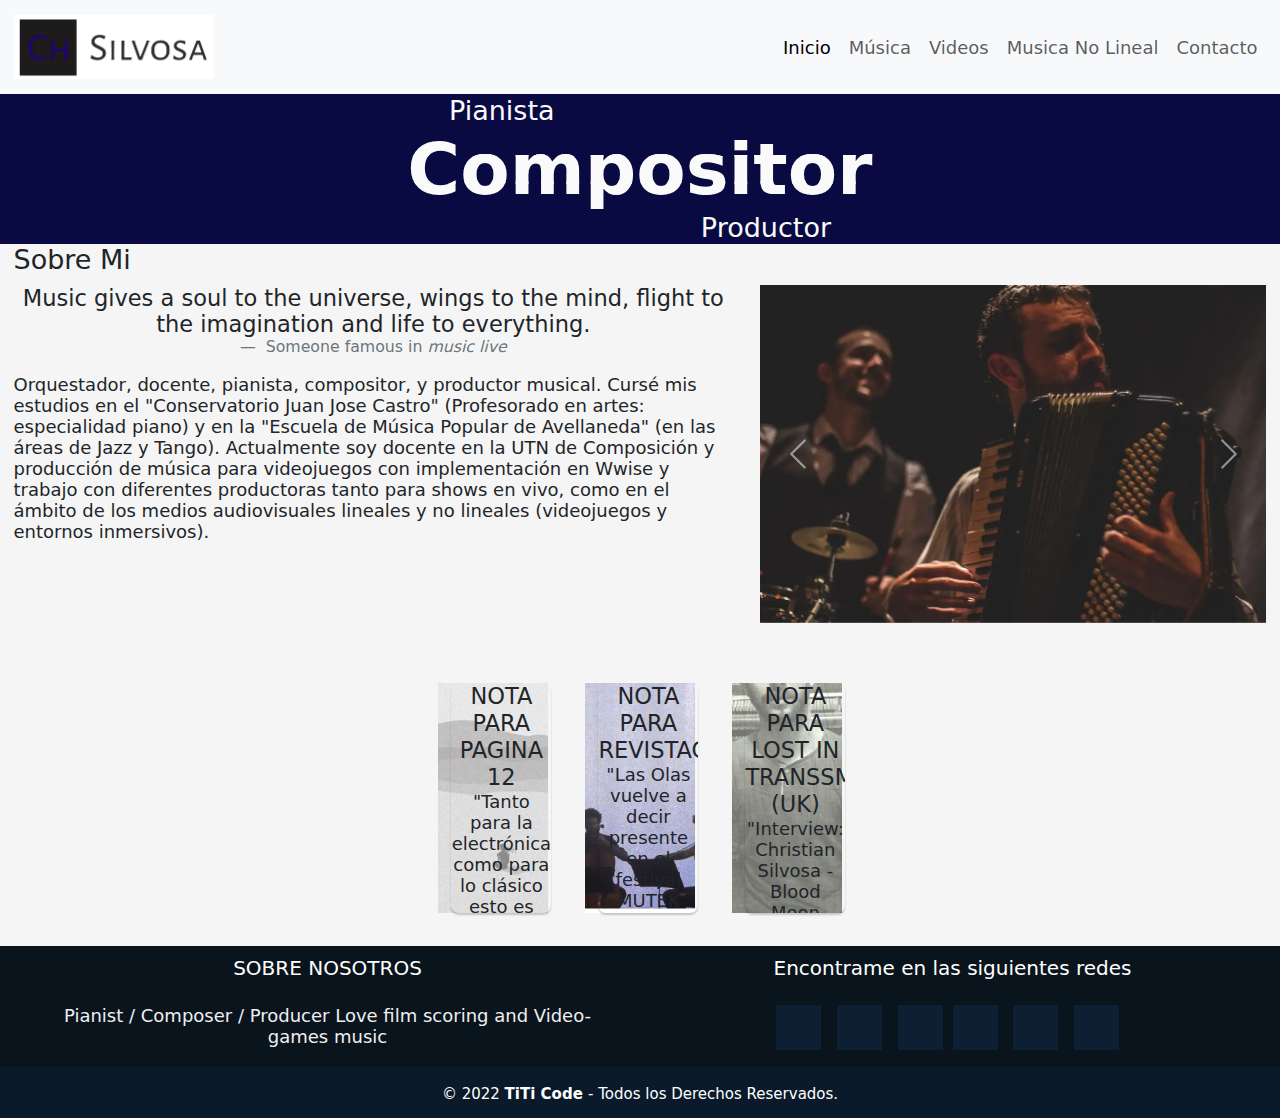
<file: index.html>
<!DOCTYPE html>
<html lang="en">

<head>
    <meta charset="UTF-8" />
    <meta http-equiv="X-UA-Compatible" content="IE=edge" />
    <meta name="viewport" content="width=device-width, initial-scale=1.0" />
    <link rel="shortcut icon" href="imagen/taomi.ico" type="image/x-icon">
    <link rel="stylesheet" href="https://site-assets.fontawesome.com/releases/v6.1.1/css/all.css">
    <script src="https://site-assets.fontawesome.com/releases/v6.1.1/js/all.js" data-auto-add-css="false"
        data-auto-replace-svg="false"></script>
    <link rel="stylesheet" href="https://cdn.jsdelivr.net/npm/bootstrap@5.2.0-beta1/dist/css/bootstrap.min.css">
    <link rel="stylesheet" href="css/style.css">
    <!--Meta  Autor-->
    <meta name="author" content="Tatiana Pisani">
    <!-- Meta descripcion-->
    <meta name="description"
        content="Productor Musical, Compositor & Profesor de piano. Composición para Videojuegos y Audiovisuales">
    <!--Meta keywords-->
    <meta name="keywords"
        content=" Clases de Piano, Composicion para videojuegos, Clases de Audio, Crear Musica para videojugos, Clases de musica en capital, Componer Canciones, Clases Online">
    <!--Meta Op-->
    <meta property="og:title" content="Christian Silvosa Musico y Productor">
    <meta property="og:url" content="https://www.chsilvosa.com">
    <!-- Meta title-->
    <title>Christian Silvosa Musico y Productor </title>
</head>

<body>
    <header>
        <!--Menu hamburguesa Navegable-->
        <nav class="navbar navbar-expand-lg bg-light">
            <div class="container-fluid">
                <button class="navbar-toggler" type="button" data-bs-toggle="collapse"
                    data-bs-target="#navbarTogglerDemo01" aria-controls="navbarTogglerDemo01" aria-expanded="false"
                    aria-label="Toggle navigation">
                    <span class="navbar-toggler-icon"></span>
                </button>
                <div class="collapse navbar-collapse" id="navbarTogglerDemo01">
                    <a class="navbar-brand">
                        <img src="./imagen/logo.png" alt="logo" width="200">
                    </a>
                    <ul class="navbar-nav  ms-auto mb-2 mb-lg-0 ">
                        <li class="nav-item">
                            <a class="nav-link active" aria-current="page" href="index.html">Inicio</a>
                        </li>
                        <li class="nav-item">
                            <a class="nav-link" href="musica.html">Música</a>
                        </li>
                        <li class="nav-item">
                            <a class="nav-link" href="videos.html">Videos</a>
                        </li>
                        <li class="nav-item">
                            <a class="nav-link" href="musica-no-lineal.html">Musica No Lineal</a>
                        </li>
                        <li class="nav-item">
                            <a class="nav-link" href="contacto.html">Contacto</a>
                        </li>
                </div>
            </div>
        </nav>
    </header>
    <!-- inicia titulo con efecto  -->
    <div class="containertext1">
        <span class="leftt"> Pianista </span>
        <div class="stack" style="--stacks: 3;">
            <span style="--index: 0;">Compositor </span>
            <span style="--index: 1;">Compositor </span>
            <span style="--index: 2;">Compositor </span>
        </div>
        <span class="rightt">Productor</span>
    </div>
    <!--  termina titulo con efecto  -->
    <main class="containerFlex container-fluid">
        <div class="row">
            <h2 class="col-12">Sobre Mi </h2>
            <section class="col-12 col-md-7">
                <!-- SECTION DE TEXTO-->
                <figure class="text-center">
                    <blockquote class="blockquote">
                        <p>Music gives a soul to the universe, wings to the mind, flight to the imagination and life to
                            everything.
                        </p>
                    </blockquote>
                    <figcaption class="blockquote-footer">
                        Someone famous in <cite title="Source Title"> music live</cite>
                    </figcaption>
                </figure>
                <p>
                    Orquestador, docente, pianista, compositor, y productor musical. Cursé mis estudios en el
                    "Conservatorio Juan Jose Castro" (Profesorado en artes: especialidad piano) y en la "Escuela de
                    Música Popular de Avellaneda" (en las áreas de Jazz y Tango). Actualmente soy docente en la UTN de
                    Composición y producción de música para videojuegos con implementación en Wwise y trabajo con
                    diferentes productoras tanto para shows en vivo, como en el ámbito de los medios audiovisuales
                    lineales y no lineales (videojuegos y entornos inmersivos).
                </p>
            </section>
            <!-- fin SECTION DE TEXTO-->
            <div class="d-none d-md-block col-md-5">
                <div id="carouselExampleFade" class="carousel slide carousel-fade" data-bs-ride="carousel">
                    <div class="carousel-inner imgCarousel">
                        <div class="carousel-item active" data-bs-interval="2000">
                            <img src="./imagen/bandoneon.webp" class="d-block w-100" alt="bandoneon">
                        </div>
                        <div class="carousel-item" data-bs-interval="2000">
                            <img src="./imagen/teclado.webp" class="d-block w-100" alt="show">
                        </div>
                        <div class="carousel-item" data-bs-interval="2000">
                            <img src="./imagen/artista.webp" class="d-block w-100" alt="orquesta">
                        </div>
                        <div class="carousel-item" data-bs-interval="2000">
                            <img src="./imagen/sesion.webp" class="d-block w-100" alt="piano">
                        </div>
                    </div>
                    <button class="carousel-control-prev" type="button" data-bs-target="#carouselExampleFade"
                        data-bs-slide="prev">
                        <span class="carousel-control-prev-icon" aria-hidden="true"></span>
                        <span class="visually-hidden">Previous</span>
                    </button>
                    <button class="carousel-control-next" type="button" data-bs-target="#carouselExampleFade"
                        data-bs-slide="next">
                        <span class="carousel-control-next-icon" aria-hidden="true"></span>
                        <span class="visually-hidden">Next</span>
                    </button>
                </div>
            </div>
        </div>
    </main>
    <!-- NOTAS   -->
    <section class="cardSection container-fluid">
        <div class="row justify-content-around">
            <div class="card-item col-12 col-sm-8 col-md-3 mb-3" id="id-one">
                <div class="card-body">
                    <h5 class="card-title">NOTA PARA PAGINA 12</h5>
                    <p class="card-text">"Tanto para la electrónica como para lo clásico esto es disruptivo"</p>
                    <a href="https://www.pagina12.com.ar/339710-tanto-para-la-electronica-como-para-lo-clasico-esto-es-disru"
                        target="_blank" class="btn btn-primary">Seguir leyendo</a>
                </div>
            </div>
            <div class="card-item col-12 col-sm-8 col-md-3 mb-3" id="id-two">
                <div class="card-body">
                    <h5 class="card-title">NOTA PARA REVISTAG7</h5>
                    <p class="card-text">"Las Olas vuelve a decir presente en el festival MUTEK Montreal"</p>
                    <a href="https://revistag7.com/las-olas-vuelve-a-decir-presente-en-el-festival-mutek-montreal/"
                        target="_blank" class="btn btn-primary">Seguir leyendo</a>
                </div>
            </div>
            <div class="card-item col-12 col-sm-8 col-md-3 mb-3" id="id-t">
                <div class="card-body">
                    <h5 class="card-title">NOTA PARA LOST IN TRANSSMISION (UK)</h5>
                    <p class="card-text">"Interview: Christian Silvosa - Blood Moon Eclipse EP"</p>
                    <a href="https://www.lostinthemanor.co.uk/blog/2019/11/4/interview-christian-silvosa-blood-moon-eclipse/musosoup?fbclid=IwAR1u8a9yrmKaHnr8PbGo3hYEqZUentJjZASlB8ZO2Oco9cC7xoXCgDiIrlY"
                        target="_blank" class="btn btn-primary">Seguir leyendo</a>
                </div>
            </div>
        </div>
    </section>
    <!-- FIN agregado para notas -->
    <footer class="pie-pagina">
        <div class="grupo-1">
            <div class="box">
                <h2>SOBRE NOSOTROS</h2>
                <p>Pianist / Composer / Producer
                    Love film scoring and Video-games music</p>
            </div>
            <div class="box">
                <h2>Encontrame en las siguientes redes</h2>
                <div class="red-social">
                    <a href="https://open.spotify.com/artist/6AdvNzqud06qGUmaH0Nqzq?si=j8q-fSW8Ry2nDTo0gDhchg"
                        class="spoti" target="_blank"><i class="fa-brands fa-spotify"></i></a>
                    <a href="https://soundcloud.com/silvosa-taomi/tracks" class="sound" target="_blank"><i
                            class="fa-brands fa-soundcloud"></i></a>
                    <a href="https://www.linkedin.com/in/christian-silvosa-82b8811b0/" class="linke" target="_blank"><i
                            class="fa-brands fa-linkedin"></i>
                        <a href="https://www.youtube.com/channel/UClUO_R4nzjdSfMq7pHcQ6kw" class="yout"
                            target="_blank"><i class="fa-brands fa-youtube"></i></a>
                        <a href="https://www.facebook.com/christian.silvosa/" class="face" target="_blank"><i
                                class="fa-brands fa-facebook"></i></a>
                        <a href="https://www.instagram.com/ta.o.mi/" class="inst" target="_blank"><i
                                class="fa-brands fa-instagram"></i></a>
                </div>
            </div>
        </div>
        <div class="grupo-2">
            <small>&copy; 2022 <b>TiTi Code </b> - Todos los Derechos Reservados.</small>
        </div>
    </footer>
    <!-- link bootstrap -->
    <script src="https://cdn.jsdelivr.net/npm/bootstrap@5.2.0-beta1/dist/js/bootstrap.bundle.min.js"
        integrity="sha384-pprn3073KE6tl6bjs2QrFaJGz5/SUsLqktiwsUTF55Jfv3qYSDhgCecCxMW52nD2"
        crossorigin="anonymous"></script>
</body>

</html>
</file>
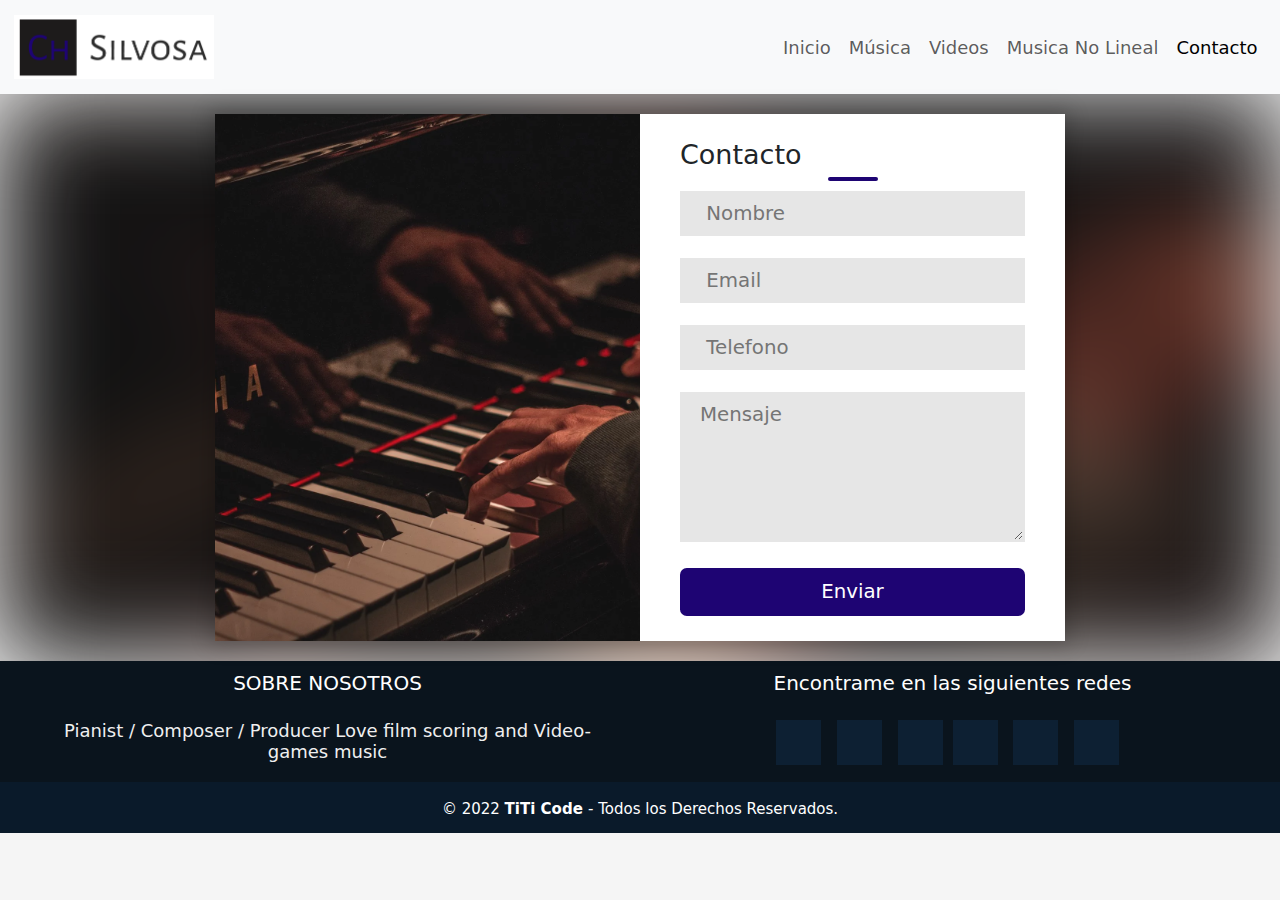
<file: contacto.html>
<!DOCTYPE html>
<html lang="en">
<head>
  <meta charset="UTF-8" />
  <meta http-equiv="X-UA-Compatible" content="IE=edge" />
  <meta name="viewport" content="width=device-width, initial-scale=1.0" />
  <link rel="shortcut icon" href="imagen/taomi.ico" type="image/x-icon">
  <link rel="stylesheet" href="https://site-assets.fontawesome.com/releases/v6.1.1/css/all.css">
  <script src="https://site-assets.fontawesome.com/releases/v6.1.1/js/all.js" data-auto-add-css="false"
    data-auto-replace-svg="false"></script>
  <link rel="stylesheet" href="https://cdn.jsdelivr.net/npm/bootstrap@5.2.0-beta1/dist/css/bootstrap.min.css">
  <link rel="stylesheet" href="css/style.css">
   <!--Meta  Autor-->
   <meta name="author" content="Tatiana Pisani">
   <!-- Meta descripcion-->
   <meta name="description"
       content="Productor Musical, Compositor & Profesor de piano. Composición para Videojuegos y Audiovisuales">
   <!--Meta keywords-->
   <meta name="keywords"
       content=" profesor de piano en nuñez, clases de musica online, composicion musical por zoom, clases particulares, produccion digital, Clases de Piano, Composicion para videojuegos, Clases de Audio, Crear Musica para videojugos, Clases de musica en capital, Componer Canciones, Clases Online">
   <!-- Meta title-->
   <title> Formulario de contacto  </title>
  <title>Ch Silvosa</title>
</head>

<body>
  <header>
    <!--Menu hamburguesa Navegable-->
    <nav class="navbar navbar-expand-lg bg-light">
      <div class="container-fluid">
        <button class="navbar-toggler" type="button" data-bs-toggle="collapse" data-bs-target="#navbarTogglerDemo01"
          aria-controls="navbarTogglerDemo01" aria-expanded="false" aria-label="Toggle navigation">
          <span class="navbar-toggler-icon"></span>
        </button>
        <div class="collapse navbar-collapse" id="navbarTogglerDemo01">
          <a class="navbar-brand">
            <img src="./imagen/logo.png" alt="logo" width="200">
          </a>
          <ul class="navbar-nav  ms-auto mb-2 mb-lg-0 ">
            <li class="nav-item">
              <a class="nav-link" aria-current="page" href="index.html">Inicio</a>
            </li>
            <li class="nav-item">
              <a class="nav-link" href="musica.html">Música</a>
            </li>
            <li class="nav-item">
              <a class="nav-link" href="videos.html">Videos</a>
            </li>
            <li class="nav-item">
              <a class="nav-link" href="musica-no-lineal.html">Musica No Lineal</a>
            </li>
            <li class="nav-item">
              <a class="nav-link active" href="contacto.html">Contacto</a>
            </li>
        </div>
      </div>
    </nav>
  </header>
  <!-- formulario -->
  <div class="form">
    <div class="contact-box">
      <div class="left"></div>
      <div class="right">
        <h2> Contacto</h2>
        <input type="text" class="field" placeholder=" Nombre ">
        <input type="text" class="field" placeholder=" Email ">
        <input type="text" class="field" placeholder=" Telefono">
        <textarea placeholder="Mensaje" class="field"></textarea>
        <button class="btn">Enviar</button>
      </div>
    </div>
  </div>
  <footer class="pie-pagina">
    <div class="grupo-1">
      <div class="box">
        <h2>SOBRE NOSOTROS</h2>
        <p>Pianist / Composer / Producer
          Love film scoring and Video-games music</p>
      </div>
      <div class="box">
        <h2>Encontrame en las siguientes redes</h2>
        <div class="red-social">
          <a href="https://open.spotify.com/artist/6AdvNzqud06qGUmaH0Nqzq?si=j8q-fSW8Ry2nDTo0gDhchg" class="spoti"
            target="_blank"><i class="fa-brands fa-spotify"></i></a>
          <a href="https://soundcloud.com/silvosa-taomi/tracks" class="sound" target="_blank"><i
              class="fa-brands fa-soundcloud"></i></a>
          <a href="https://www.linkedin.com/in/christian-silvosa-82b8811b0/" class="linke" target="_blank"><i
              class="fa-brands fa-linkedin"></i>
            <a href="https://www.youtube.com/channel/UClUO_R4nzjdSfMq7pHcQ6kw" class="yout" target="_blank"><i
                class="fa-brands fa-youtube"></i></a>
            <a href="https://www.facebook.com/christian.silvosa/" class="face" target="_blank"><i
                class="fa-brands fa-facebook"></i></a>
            <a href="https://www.instagram.com/ta.o.mi/" class="inst" target="_blank"><i
                class="fa-brands fa-instagram"></i></a>
        </div>
      </div>
    </div>
    <div class="grupo-2">
      <small>&copy; 2022 <b>TiTi Code </b> - Todos los Derechos Reservados.</small>
    </div>
  </footer>
  <script src="https://cdn.jsdelivr.net/npm/bootstrap@5.2.0-beta1/dist/js/bootstrap.bundle.min.js"></script>
</body>
</html>
</file>
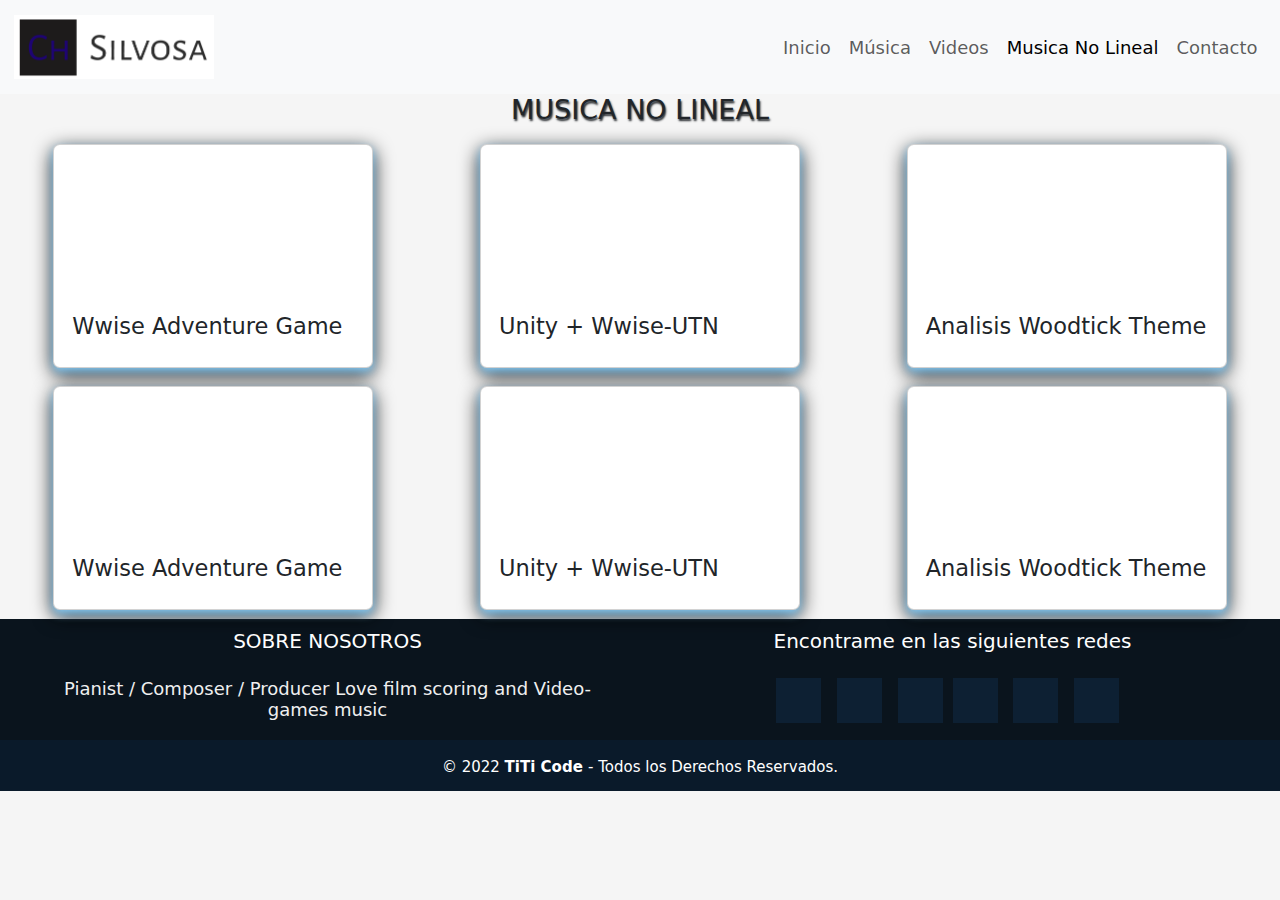
<file: musica-no-lineal.html>
<!DOCTYPE html>
<html lang="en">

<head>
  <meta charset="UTF-8" />
  <meta http-equiv="X-UA-Compatible" content="IE=edge" />
  <meta name="viewport" content="width=device-width, initial-scale=1.0" />
  <link rel="shortcut icon" href="imagen/taomi.ico" type="image/x-icon">
  <link rel="stylesheet" href="https://site-assets.fontawesome.com/releases/v6.1.1/css/all.css">
  <script src="https://site-assets.fontawesome.com/releases/v6.1.1/js/all.js" data-auto-add-css="false"
    data-auto-replace-svg="false"></script>
  <link rel="stylesheet" href="https://cdn.jsdelivr.net/npm/bootstrap@5.2.0-beta1/dist/css/bootstrap.min.css">
  <link rel="stylesheet" href="css/style.css" />
  <!--Meta  Autor-->
  <meta name="author" content="Tatiana Pisani">
    <!-- Meta title-->
    <title> Musica No Lineal, Unity y Wwise </title>
  <!-- Meta descripcion-->
    <meta name="description" content="Productor Musical, Compositor & Profesor de piano. Composición para Videojuegos y Audiovisuales">
  <!--Meta keywords-->
  <meta name="keywords"
    content="Audio para videojuegos, usar unity, clases de audio utn, composicion, Clases de Piano, Composicion para videojuegos, Clases de Audio, Crear Musica para videojugos, Clases de musica en capital, Componer Canciones, Clases Online">


</head>

<body>
  <header>
    <!--Menu hamburguesa Navegable-->
    <nav class="navbar navbar-expand-lg bg-light">
      <div class="container-fluid">
        <button class="navbar-toggler" type="button" data-bs-toggle="collapse" data-bs-target="#navbarTogglerDemo01"
          aria-controls="navbarTogglerDemo01" aria-expanded="false" aria-label="Toggle navigation">
          <span class="navbar-toggler-icon"></span>
        </button>
        <div class="collapse navbar-collapse" id="navbarTogglerDemo01">
          <a class="navbar-brand">
            <img src="./imagen/logo.png" alt="logo" width="200" height="">
          </a>
          <ul class="navbar-nav ms-auto mb-2 mb-lg-0 ">
            <li class="nav-item">
              <a class="nav-link" href="index.html">Inicio</a>
            </li>
            <li class="nav-item">
              <a class="nav-link" href="musica.html">Música</a>
            </li>
            <li class="nav-item">
              <a class="nav-link" href="videos.html" aria-current="page">Videos</a>
            </li>
            <li class="nav-item">
              <a class="nav-link active" href="musica-no-lineal.html">Musica No Lineal</a>
            </li>
            <li class="nav-item">
              <a class="nav-link" href="contacto.html">Contacto</a>
            </li>
        </div>
      </div>
    </nav>
  </header>
  <!--comienza GALERIA-->
  <div class="container-fluid">
    <div class="row justify-content-around">
      <h2 class="titulovideo col-12"> MUSICA NO LINEAL</h2>
      <div class="card col-5 col-md-3 m-md-2 p-0  video">
        <iframe width="100%" height="100%" src="https://www.youtube.com/embed/7Fgk1ljH3CY" title="YouTube video player"
          title="YouTube video player" frameborder="0"
          allow="accelerometer; autoplay; clipboard-write; encrypted-media; gyroscope; picture-in-picture"
          allowfullscreen></iframe>
        <div class="card-body d-none d-md-block">
          <h5 class="card-title">Wwise Adventure Game</h5>
        </div>
      </div>
      <div class="card col-5 col-md-3 m-2 p-0 video">
        <iframe width="100%" height="100%" src="ttps://www.youtube.com/embed/s_nT8OWKZAI" title="YouTube video player"
          frameborder="0"
          allow="accelerometer; autoplay; clipboard-write; encrypted-media; gyroscope; picture-in-picture"
          allowfullscreen></iframe>
        <div class="card-body d-none d-md-block">
          <h5 class="card-title">Unity + Wwise-UTN</h5>
        </div>
      </div>
      <div class="card col-5 col-md-3 m-2 p-0 video">
        <iframe width="100%" height="100%" src="https://www.youtube.com/embed/2jjxZF2TsPs" title="YouTube video player"
          frameborder="0"
          allow="accelerometer; autoplay; clipboard-write; encrypted-media; gyroscope; picture-in-picture"
          allowfullscreen></iframe>
        <div class="card-body d-none d-md-block">
          <h5 class="card-title">Analisis Woodtick Theme</h5>
        </div>
      </div>
      <div class="card col-5 col-md-3 m-md-2 p-0 video">
        <iframe width="100%" height="100%" src="https://www.youtube.com/embed/7Fgk1ljH3CY" title="YouTube video player"
          title="YouTube video player" frameborder="0"
          allow="accelerometer; autoplay; clipboard-write; encrypted-media; gyroscope; picture-in-picture"
          allowfullscreen></iframe>
        <div class="card-body d-none d-md-block">
          <h5 class="card-title">Wwise Adventure Game</h5>
        </div>
      </div>
      <div class="card col-5 col-md-3 m-2 p-0 video">
        <iframe width="100%" height="100%" src="ttps://www.youtube.com/embed/s_nT8OWKZAI" title="YouTube video player"
          frameborder="0"
          allow="accelerometer; autoplay; clipboard-write; encrypted-media; gyroscope; picture-in-picture"
          allowfullscreen></iframe>
        <div class="card-body d-none d-md-block">
          <h5 class="card-title">Unity + Wwise-UTN</h5>
        </div>
      </div>
      <div class="card col-5 col-md-3 m-2 p-0 video">
        <iframe width="100%" height="100%" src="https://www.youtube.com/embed/2jjxZF2TsPs" title="YouTube video player"
          frameborder="0"
          allow="accelerometer; autoplay; clipboard-write; encrypted-media; gyroscope; picture-in-picture"
          allowfullscreen></iframe>
        <div class="card-body d-none d-md-block">
          <h5 class="card-title">Analisis Woodtick Theme</h5>
        </div>
      </div>
    </div>
  </div>
  <footer class="pie-pagina">
    <div class="grupo-1">
      <div class="box">
        <h2>SOBRE NOSOTROS</h2>
        <p>Pianist / Composer / Producer
          Love film scoring and Video-games music</p>
      </div>
      <div class="box">
        <h2>Encontrame en las siguientes redes</h2>
        <div class="red-social">
          <a href="https://open.spotify.com/artist/6AdvNzqud06qGUmaH0Nqzq?si=j8q-fSW8Ry2nDTo0gDhchg" class="spoti"
            target="_blank"><i class="fa-brands fa-spotify"></i></a>
          <a href="https://soundcloud.com/silvosa-taomi/tracks" class="sound" target="_blank"><i
              class="fa-brands fa-soundcloud"></i></a>
          <a href="https://www.linkedin.com/in/christian-silvosa-82b8811b0/" class="linke" target="_blank"><i
              class="fa-brands fa-linkedin"></i>
            <a href="https://www.youtube.com/channel/UClUO_R4nzjdSfMq7pHcQ6kw" class="yout" target="_blank"><i
                class="fa-brands fa-youtube"></i></a>
            <a href="https://www.facebook.com/christian.silvosa/" class="face" target="_blank"><i
                class="fa-brands fa-facebook"></i></a>
            <a href="https://www.instagram.com/ta.o.mi/" class="inst" target="_blank"><i
                class="fa-brands fa-instagram"></i></a>
        </div>
      </div>
    </div>
    <div class="grupo-2">
      <small>&copy; 2022 <b>TiTi Code </b> - Todos los Derechos Reservados.</small>
    </div>
  </footer>
  <!-- link bootstrap -->
  <script src="https://cdn.jsdelivr.net/npm/bootstrap@5.2.0-beta1/dist/js/bootstrap.bundle.min.js"
    integrity="sha384-pprn3073KE6tl6bjs2QrFaJGz5/SUsLqktiwsUTF55Jfv3qYSDhgCecCxMW52nD2"
    crossorigin="anonymous"></script>
</body>

</html>
</file>
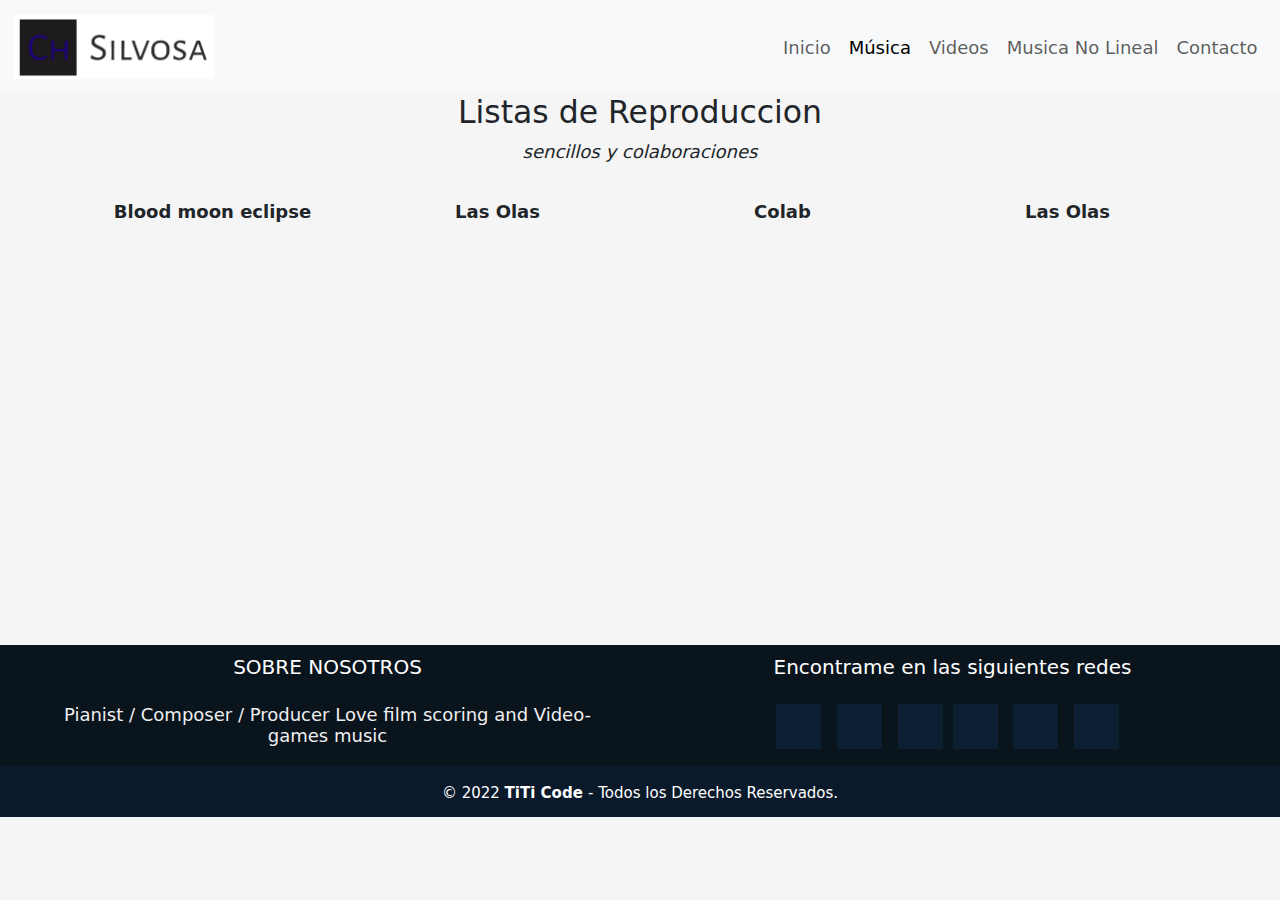
<file: musica.html>
<!DOCTYPE html>
<html lang="en">

<head>
  <meta charset="UTF-8" />
  <meta http-equiv="X-UA-Compatible" content="IE=edge" />
  <meta name="viewport" content="width=device-width, initial-scale=1.0" />
  <link rel="shortcut icon" href="imagen/taomi.ico" type="image/x-icon">
  <link rel="stylesheet" href="https://site-assets.fontawesome.com/releases/v6.1.1/css/all.css">
  <script src="https://site-assets.fontawesome.com/releases/v6.1.1/js/all.js" data-auto-add-css="false"
    data-auto-replace-svg="false"></script>
  <link rel="stylesheet" href="https://cdn.jsdelivr.net/npm/bootstrap@5.2.0-beta1/dist/css/bootstrap.min.css">
  <link rel="stylesheet" href="css/style.css" />
 <!--Meta  Autor-->
 <meta name="author" content="Tatiana Pisani">
 <!-- Meta descripcion-->
 <meta name="description"
     content="Productor Musical, Compositor & Profesor de piano. Composición para Videojuegos y Audiovisuales">
 <!--Meta keywords-->
 <meta name="keywords"
     content="las olas music, blood moon eclipse disco, oxygen las olas, christian silvosa colaboraciones musicales, Clases de Piano, Composicion para videojuegos, Clases de Audio, Crear Musica para videojugos, Clases de musica en capital, Componer Canciones, Clases Online">
 <!-- Meta title-->
 <title> Listas de reproduccion en spotify </title>
</head>

<body>
  <header>
    <!--Menu hamburguesa Navegable-->
    <nav class="navbar navbar-expand-lg bg-light">
      <div class="container-fluid">
        <button class="navbar-toggler" type="button" data-bs-toggle="collapse" data-bs-target="#navbarTogglerDemo01"
          aria-controls="navbarTogglerDemo01" aria-expanded="false" aria-label="Toggle navigation">
          <span class="navbar-toggler-icon"></span>
        </button>
        <div class="collapse navbar-collapse" id="navbarTogglerDemo01">
          <a class="navbar-brand">
            <img src="./imagen/logo.png" alt="logo" width="200" height="">
          </a>
          <ul class="navbar-nav ms-auto mb-2 mb-lg-0 ">
            <li class="nav-item">
              <a class="nav-link" href="index.html">Inicio</a>
            </li>
            <li class="nav-item">
              <a class="nav-link active" href="musica.html">Música</a>
            </li>
            <li class="nav-item">
              <a class="nav-link" href="videos.html" aria-current="page">Videos</a>
            </li>
            <li class="nav-item">
              <a class="nav-link" href="musica-no-lineal.html">Musica No Lineal</a>
            </li>
            <li class="nav-item">
              <a class="nav-link" href="contacto.html">Contacto</a>
            </li>
        </div>
      </div>
    </nav>
  </header>
  <div class="container text-center">
    <h3> Listas de Reproduccion</h3>
    <p><em> sencillos y colaboraciones</em></p>
    <br>
    <div class="row">
      <div class="col-sm-3  lista">
        <p><strong> Blood moon eclipse</strong></p><br>
        <iframe class="ratio ratio-4x3"
          src="https://open.spotify.com/embed/album/38bfP5swQlVORNDa0ayrQq?utm_source=generator" width="50%"
          height="380" frameBorder="0" allowfullscreen=""
          allow="autoplay; clipboard-write; encrypted-media; fullscreen; picture-in-picture"></iframe>
        </iframe>
      </div>
      <div class="col-sm-3 lista">
        <p><strong> Las Olas</strong></p><br>
        <iframe class="ratio ratio-4x3"
          src="https://open.spotify.com/embed/artist/1JNA517y3Whi3eBD3tfkdI?utm_source=generator" width="50%"
          height="380" frameBorder="0" allowfullscreen=""
          allow="autoplay; clipboard-write; encrypted-media; fullscreen; picture-in-picture"></iframe>
        </iframe>
      </div>
      <div class="col-sm-3 lista">
        <p><strong> Colab</strong></p><br>
        <iframe class="ratio ratio-4x3"
          src="https://open.spotify.com/embed/playlist/5XHTwe9wMIzt3VnbUQr1Lo?utm_source=generator" width="50%"
          height="380" frameBorder="0" allowfullscreen=""
          allow="autoplay; clipboard-write; encrypted-media; fullscreen; picture-in-picture"></iframe>
      </div>
      <div class="col-sm-3 lista">
        <p><strong> Las Olas</strong></p><br>
        <iframe class="ratio ratio-4x3"
          src="https://open.spotify.com/embed/artist/1JNA517y3Whi3eBD3tfkdI?utm_source=generator" width="50%"
          height="380" frameBorder="0" allowfullscreen=""
          allow="autoplay; clipboard-write; encrypted-media; fullscreen; picture-in-picture"></iframe>
        </iframe>
      </div>
    </div>
  </div>
  <footer class="pie-pagina">
    <div class="grupo-1">
      <div class="box">
        <h2>SOBRE NOSOTROS</h2>
        <p>Pianist / Composer / Producer
          Love film scoring and Video-games music</p>
      </div>
      <div class="box">
        <h2>Encontrame en las siguientes redes</h2>
        <div class="red-social">
          <a href="https://open.spotify.com/artist/6AdvNzqud06qGUmaH0Nqzq?si=j8q-fSW8Ry2nDTo0gDhchg" class="spoti"
            target="_blank"><i class="fa-brands fa-spotify"></i></a>
          <a href="https://soundcloud.com/silvosa-taomi/tracks" class="sound" target="_blank"><i
              class="fa-brands fa-soundcloud"></i></a>
          <a href="https://www.linkedin.com/in/christian-silvosa-82b8811b0/" class="linke" target="_blank"><i
              class="fa-brands fa-linkedin"></i>
            <a href="https://www.youtube.com/channel/UClUO_R4nzjdSfMq7pHcQ6kw" class="yout" target="_blank"><i
                class="fa-brands fa-youtube"></i></a>
            <a href="https://www.facebook.com/christian.silvosa/" class="face" target="_blank"><i
                class="fa-brands fa-facebook"></i></a>
            <a href="https://www.instagram.com/ta.o.mi/" class="inst" target="_blank"><i
                class="fa-brands fa-instagram"></i></a>
        </div>
      </div>
    </div>
    <div class="grupo-2">
      <small>&copy; 2022 <b>TiTi Code </b> - Todos los Derechos Reservados.</small>
    </div>
  </footer>
  <!-- link bootstrap -->
  <script src="https://cdn.jsdelivr.net/npm/bootstrap@5.2.0-beta1/dist/js/bootstrap.bundle.min.js"></script>
</body>

</html>
</file>
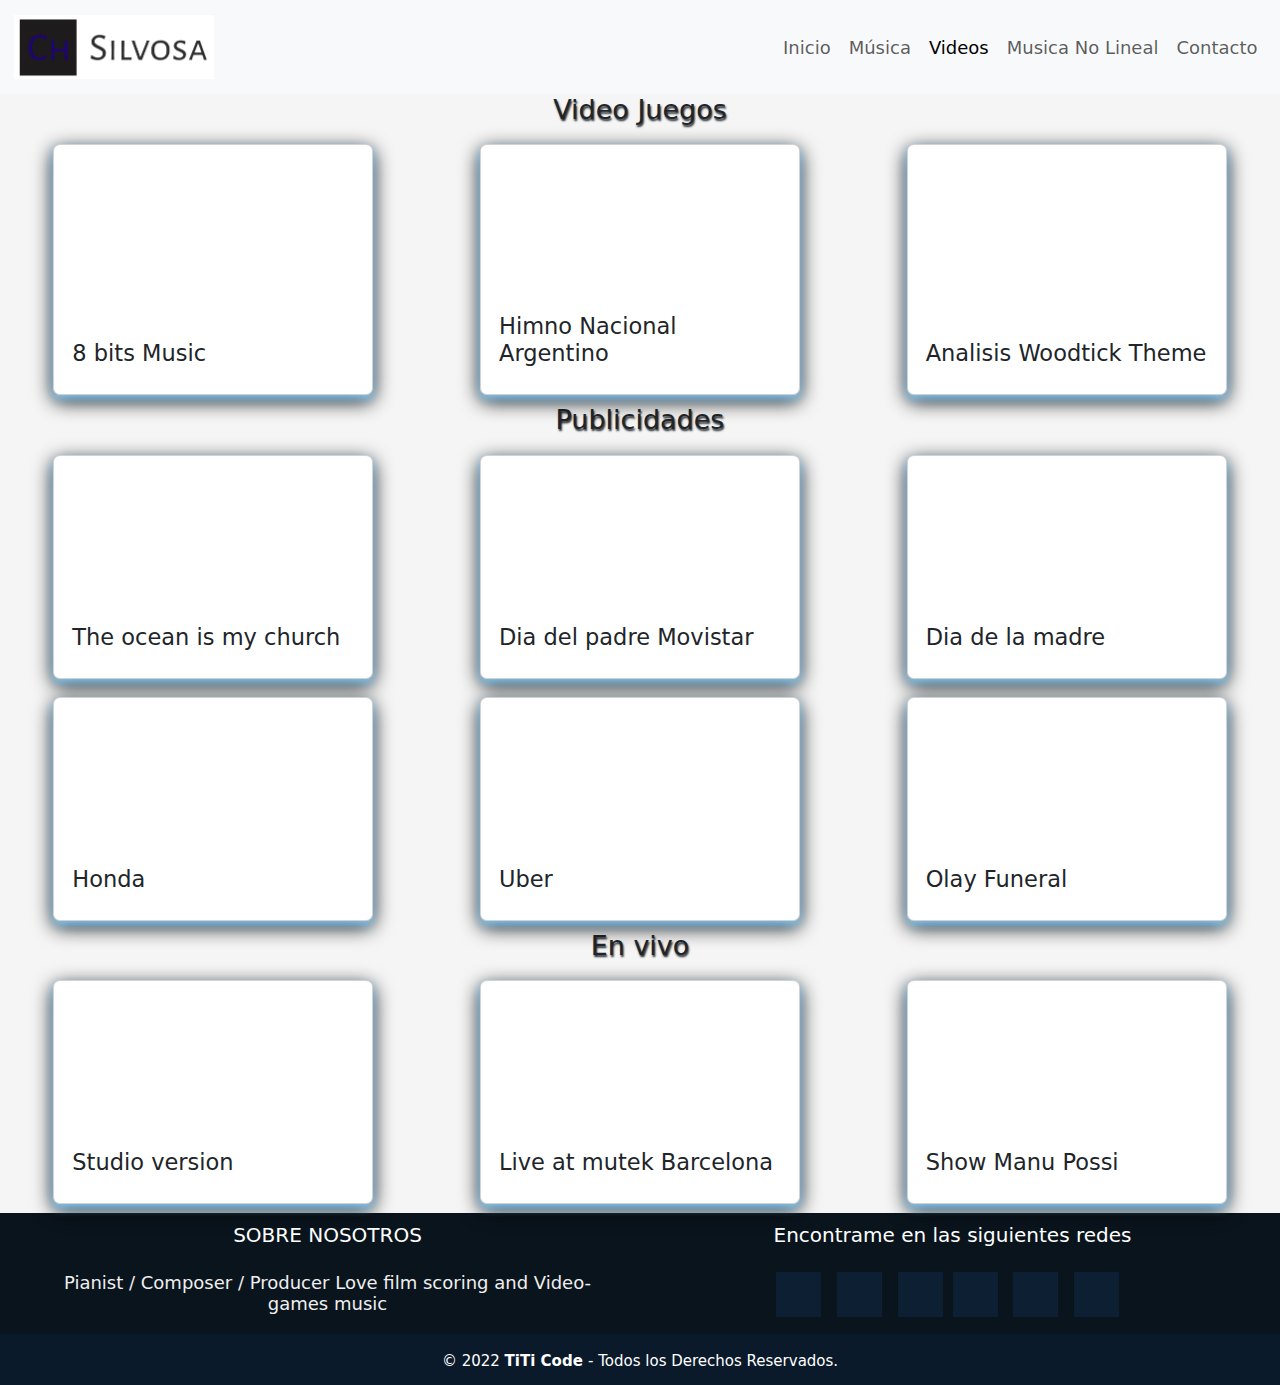
<file: videos.html>
<!DOCTYPE html>
<html lang="en">
<head>
  <meta charset="UTF-8" />
  <meta http-equiv="X-UA-Compatible" content="IE=edge" />
  <meta name="viewport" content="width=device-width, initial-scale=1.0" />
  <link rel="shortcut icon" href="imagen/taomi.ico" type="image/x-icon">
  <link rel="stylesheet" href="https://site-assets.fontawesome.com/releases/v6.1.1/css/all.css">
  <script src="https://site-assets.fontawesome.com/releases/v6.1.1/js/all.js" data-auto-add-css="false"
    data-auto-replace-svg="false"></script>
  <link rel="stylesheet" href="https://cdn.jsdelivr.net/npm/bootstrap@5.2.0-beta1/dist/css/bootstrap.min.css">
  <link rel="stylesheet" href="css/style.css"/>
  <!--Meta  Autor-->
  <meta name="author" content="Tatiana Pisani">
  <!-- Meta descripcion-->
  <meta name="description"
    content="Productor Musical, Compositor & Profesor de piano. Composición para Videojuegos y Audiovisuales">
  <!--Meta keywords-->
  <meta name="keywords"
    content=" musica para cine, composicion para publicidades, audios 8 bits, videos de musica mutek, piano version, Clases de Piano, Composicion para videojuegos, Clases de Audio, Crear Musica para videojugos, Clases de musica en capital, Componer Canciones, Clases Online">
  <!-- Meta title-->
  <title> Videos en vivo, y publicidades</title>
  
</head>
<body>
  <header>
    <!--Menu hamburguesa Navegable-->
    <nav class="navbar navbar-expand-lg bg-light">
      <div class="container-fluid">
        <button class="navbar-toggler" type="button" data-bs-toggle="collapse" data-bs-target="#navbarTogglerDemo01"
          aria-controls="navbarTogglerDemo01" aria-expanded="false" aria-label="Toggle navigation">
          <span class="navbar-toggler-icon"></span>
        </button>
        <div class="collapse navbar-collapse" id="navbarTogglerDemo01">
          <a class="navbar-brand">
            <img src="./imagen/logo.png" alt="logo" width="200" height="">
          </a>
          <ul class="navbar-nav ms-auto mb-2 mb-lg-0 ">
            <li class="nav-item">
              <a class="nav-link" href="index.html">Inicio</a>
            </li>
            <li class="nav-item">
              <a class="nav-link" href="musica.html">Música</a>
            </li>
            <li class="nav-item">
              <a class="nav-link  active" href="videos.html" aria-current="page">Videos</a>
            </li>
            <li class="nav-item">
              <a class="nav-link" href="musica-no-lineal.html">Musica No Lineal</a>
            </li>
            <li class="nav-item">
              <a class="nav-link" href="contacto.html">Contacto</a>
            </li>
        </div>
      </div>
    </nav>
  </header>
<!--comienza GALERIA-->
  <div class="container-fluid">
    <div class="row justify-content-around">
      <h2 class="titulovideo col-12">Video Juegos</h2>
      <div class="card col-5 col-md-3 m-md-2 p-0 video video">
        <iframe width="100%" height="100%" src="https://www.youtube.com/embed/E-8s1ryGRoI?start=1"
          title="YouTube video player" frameborder="0"
          allow="accelerometer; autoplay; clipboard-write; encrypted-media; gyroscope; picture-in-picture"
          allowfullscreen></iframe>
        <div class="card-body d-none d-md-block">
          <h5 class="card-title">8 bits Music</h5>
        </div>
      </div>
      <div class="card col-5 col-md-3 m-2 p-0 video video">
        <iframe width="100%" height="100%" src="https://www.youtube.com/embed/bkJ8nYYe87M" title="YouTube video player"
          frameborder="0"
          allow="accelerometer; autoplay; clipboard-write; encrypted-media; gyroscope; picture-in-picture"
          allowfullscreen></iframe>
        <div class="card-body d-none d-md-block">
          <h5 class="card-title">Himno Nacional Argentino</h5>
        </div>
      </div>
      <div class="card col-5 col-md-3 m-2 p-0 video video">
        <iframe width="100%" height="100%" src="https://www.youtube.com/embed/2jjxZF2TsPs" title="YouTube video player"
          frameborder="0"
          allow="accelerometer; autoplay; clipboard-write; encrypted-media; gyroscope; picture-in-picture"
          allowfullscreen></iframe>
        <div class="card-body d-none d-md-block">
          <h5 class="card-title">Analisis Woodtick Theme</h5>
        </div>
      </div>
    </div>
  </div>
<!-- segunda galeria-->
  <div class="container-fluid">
    <div class="row justify-content-around">
      <h2 class="titulovideo col-12"> Publicidades</h2>
      <div class="card col-5 col-md-3 m-md-2 p-0 video">
        <iframe width="100%" height="100%" src="https://www.youtube.com/embed/TxP7LTSUKV8" title="YouTube video player"
          frameborder="0"
          allow="accelerometer; autoplay; clipboard-write; encrypted-media; gyroscope; picture-in-picture"
          allowfullscreen></iframe>
        <div class="card-body d-none d-md-block">
          <h5 class="card-title">The ocean is my church</h5>
        </div>
      </div>
      <div class="card col-5 col-md-3 m-2 p-0 video video">
        <iframe width="100%" height="100%" src="https://www.youtube.com/embed/Tfja9aRhoRA" title="YouTube video player"
          frameborder="0"
          allow="accelerometer; autoplay; clipboard-write; encrypted-media; gyroscope; picture-in-picture"
          allowfullscreen></iframe>
        <div class="card-body d-none d-md-block">
          <h5 class="card-title"> Dia del padre Movistar</h5>
        </div>
      </div>
      <div class="card col-5 col-md-3 m-2 p-0 video video">
        <iframe width="100%" height="100%" src="https://www.youtube.com/embed/2sTjrfKaMDY" title="YouTube video player"
          frameborder="0"
          allow="accelerometer; autoplay; clipboard-write; encrypted-media; gyroscope; picture-in-picture"
          allowfullscreen></iframe>
        <div class="card-body d-none d-md-block">
          <h5 class="card-title"> Dia de la madre</h5>
        </div>
      </div>
      <div class="card col-5 col-md-3 m-md-2 p-0 video video">
        <iframe width="100%" height="100%" src="https://www.youtube.com/embed/789jwWXPcT4" title="YouTube video player"
          frameborder="0"
          allow="accelerometer; autoplay; clipboard-write; encrypted-media; gyroscope; picture-in-picture"
          allowfullscreen></iframe>
        <div class="card-body d-none d-md-block">
          <h5 class="card-title"> Honda</h5>
        </div>
      </div>
      <div class="card col-5 col-md-3 m-2 p-0 video video">
        <iframe width="100%" height="100%" src="https://www.youtube.com/embed/o4UN_RujZ9o" title="YouTube video player"
          frameborder="0"
          allow="accelerometer; autoplay; clipboard-write; encrypted-media; gyroscope; picture-in-picture"
          allowfullscreen></iframe>
        <div class="card-body d-none d-md-block">
          <h5 class="card-title"> Uber</h5>
        </div>
      </div>
      <div class="card col-5 col-md-3 m-2 p-0 video video">
        <iframe width="100%" height="100%" src="https://www.youtube.com/embed/i5wF04miZow" title="YouTube video player"
          frameborder="0"
          allow="accelerometer; autoplay; clipboard-write; encrypted-media; gyroscope; picture-in-picture"
          allowfullscreen></iframe>
        <div class="card-body d-none d-md-block">
          <h5 class="card-title"> Olay Funeral</h5>
        </div>
      </div>

    </div>
  </div>
  <!--tercera galeria-->
  <div class="container-fluid">
    <div class="row justify-content-around">
      <h2 class="titulovideo col-12"> En vivo</h2>
      <div class="card col-5 col-md-3 m-md-2 p-0 video">
        <iframe width="100%" height="100%" src="https://www.youtube.com/embed/CYgJVlXAvFQ"
          title="YouTube video player" frameborder="0"
          allow="accelerometer; autoplay; clipboard-write; encrypted-media; gyroscope; picture-in-picture"
          allowfullscreen></iframe>
        <div class="card-body d-none d-md-block">
          <h5 class="card-title"> Studio version</h5>
        </div>
      </div>
      <div class="card col-5 col-md-3 m-2 p-0 video">
        <iframe width="100%" height="100%" src="https://www.youtube.com/embed/yHkxRlmkbXc" title="YouTube video player"
          frameborder="0"
          allow="accelerometer; autoplay; clipboard-write; encrypted-media; gyroscope; picture-in-picture"
          allowfullscreen></iframe>
        <div class="card-body d-none d-md-block">
          <h5 class="card-title">Live at mutek Barcelona</h5>
        </div>
      </div>
      <div class="card col-5 col-md-3 m-2 p-0 video">
        <iframe width="100%" height="100%" src="https://www.youtube.com/embed/bYCUY4hw_R8" title="YouTube video player"
          frameborder="0"
          allow="accelerometer; autoplay; clipboard-write; encrypted-media; gyroscope; picture-in-picture"
          allowfullscreen></iframe>
        <div class="card-body d-none d-md-block">
          <h5 class="card-title"> Show Manu Possi</h5>
        </div>
      </div>
    </div>
  </div>
  <footer class="pie-pagina">
    <div class="grupo-1">
      <div class="box">
        <h2>SOBRE NOSOTROS</h2>
        <p>Pianist / Composer / Producer
          Love film scoring and Video-games music</p>
      </div>
      <div class="box">
        <h2>Encontrame en las siguientes redes</h2>
        <div class="red-social">
          <a href="https://open.spotify.com/artist/6AdvNzqud06qGUmaH0Nqzq?si=j8q-fSW8Ry2nDTo0gDhchg" class="spoti"
            target="_blank"><i class="fa-brands fa-spotify"></i></a>
          <a href="https://soundcloud.com/silvosa-taomi/tracks" class="sound" target="_blank"><i
              class="fa-brands fa-soundcloud"></i></a>
          <a href="https://www.linkedin.com/in/christian-silvosa-82b8811b0/" class="linke" target="_blank"><i
              class="fa-brands fa-linkedin"></i>
            <a href="https://www.youtube.com/channel/UClUO_R4nzjdSfMq7pHcQ6kw" class="yout" target="_blank"><i
                class="fa-brands fa-youtube"></i></a>
            <a href="https://www.facebook.com/christian.silvosa/" class="face" target="_blank"><i
                class="fa-brands fa-facebook"></i></a>
            <a href="https://www.instagram.com/ta.o.mi/" class="inst" target="_blank"><i
                class="fa-brands fa-instagram"></i></a>
        </div>
      </div>
    </div>
    <div class="grupo-2">
      <small>&copy; 2022 <b>TiTi Code </b> - Todos los Derechos Reservados.</small>
    </div>
  </footer>
  <!-- link bootstrap -->
  <script src="https://cdn.jsdelivr.net/npm/bootstrap@5.2.0-beta1/dist/js/bootstrap.bundle.min.js"
    integrity="sha384-pprn3073KE6tl6bjs2QrFaJGz5/SUsLqktiwsUTF55Jfv3qYSDhgCecCxMW52nD2"
    crossorigin="anonymous"></script>
</body>
</html>
</file>
<file: css/style.css>
@import "https://fonts.googleapis.com/css2?family=Poppins&family=Raleway:wght@100&family=Roboto+Flex:opsz,wght@8..144,300&family=Water+Brush&display=swap";
/*NUEVO CARROUSEL*/
@keyframes "display" {
  0% {
    transform: translateX(200px);
    opacity: 0; }
  10% {
    transform: translateX(0);
    opacity: 1; }
  20% {
    transform: translateX(0);
    opacity: 1; }
  30% {
    transform: translateX(-200px);
    opacity: 0; }
  100% {
    transform: translateX(-200px);
    opacity: 0; } }

.rightt {
  text-align: right;
  width: 30%;
  padding: 1px; }

.leftt {
  text-align: left;
  width: 30%;
  padding: 1px; }

.stack {
  display: grid;
  grid-template-columns: 1fr; }

.stack span {
  font-weight: bold;
  grid-row-start: 1;
  grid-column-start: 1;
  font-size: 4rem;
  --stack-height: calc(100% / var(--stacks) - 1px);
  --inverse-index: calc(calc(var(--stacks) - 1) - var(--index));
  --clip-top: calc(var(--stack-height) * var(--index));
  --clip-bottom: calc(var(--stack-height) * var(--inverse-index));
  clip-path: inset(var(--clip-top) 0 var(--clip-bottom) 0);
  animation: stack 340ms cubic-bezier(0.46, 0.29, 0, 1.24) 1 backwards calc(var(--index) * 120ms), glitch 2s ease infinite 2s alternate-reverse; }

.stack span:nth-child(odd) {
  --glitch-translate: 8px; }

.stack span:nth-child(even) {
  --glitch-translate: -8px; }

@keyframes stack {
  0% {
    opacity: 0;
    transform: translateX(-50%);
    text-shadow: -2px 3px 0 red, 2px -3px 0 blue; }
  60% {
    opacity: 0.5;
    transform: translateX(50%); }
  80% {
    transform: none;
    opacity: 1;
    text-shadow: 2px -3px 0 red, -2px 3px 0 blue; }
  100% {
    text-shadow: none; } }

@keyframes glitch {
  0% {
    text-shadow: -2px 3px 0 red, 2px -3px 0 blue;
    transform: translate(var(--glitch-translate)); }
  2% {
    text-shadow: 2px -3px 0 red, -2px 3px 0 blue; }
  4%,
  100% {
    text-shadow: none;
    transform: none; } }

.pie-pagina {
  width: 100%;
  background-color: #0a141d; }
  .pie-pagina .grupo-1 {
    width: 100%;
    max-width: 1200px;
    margin: auto;
    display: grid;
    grid-template-columns: repeat(2, 1fr);
    grid-gap: 50px;
    padding: 10px 0px;
    text-align: center; }
    .pie-pagina .grupo-1 .box h2 {
      color: #fff;
      margin-bottom: 25px;
      font-size: 20px; }
    .pie-pagina .grupo-1 .box p {
      color: #efefef;
      margin-bottom: 10px; }
    .pie-pagina .grupo-1 .red-social a {
      width: 45px;
      height: 45px;
      display: inline-block;
      text-decoration: none;
      line-height: 45px;
      color: #fff;
      margin-right: 10px;
      background-color: #0d2033;
      text-align: center;
      transition: all 300ms ease; }
      .pie-pagina .grupo-1 .red-social a:hover {
        color: #00ffff; }
  .pie-pagina .grupo-2 {
    background-color: #0a1a2a;
    padding: 15px 10px;
    text-align: center;
    color: #fff;
    width: 100%; }
    .pie-pagina .grupo-2 small {
      font-size: 15px; }

img:nth-child(2) {
  animation-delay: 2s; }

img:nth-child(3) {
  animation-delay: 4s; }

img:nth-child(4) {
  animation-delay: 6s; }

img:nth-child(5) {
  animation-delay: 8s; }

.imgCarousel div img {
  max-height: 40vh; }

@media screen and (max-width: 880px) {
  .contact-box {
    grid-template-columns: 1fr; }
  .left {
    height: 200px; } }

@media (min-width: 600px) {
  .wide {
    grid-column: span 2; }
  .tall {
    grid-row: span 2; } }

.form {
  display: flex;
  justify-content: center;
  align-items: center;
  width: 100%;
  height: 100%;
  position: relative;
  padding: 20px 40px; }
  .form:after {
    width: 100%;
    height: 100%;
    content: '';
    position: absolute;
    left: 0;
    top: 0;
    background: url("../imagen/contacto.webp") no-repeat center;
    background-size: cover;
    filter: blur(50px);
    z-index: -1; }

.contact-box {
  display: grid;
  justify-content: center;
  align-items: center;
  max-width: 850px;
  grid-template-columns: repeat(2, 1fr);
  background-color: #fff;
  box-shadow: 0px 0px 19px 5px rgba(0, 0, 0, 0.19); }
  .contact-box .right h2 {
    position: relative;
    padding: 0 0 10px;
    margin-bottom: 10px; }
    .contact-box .right h2:after {
      width: 50px;
      height: 4px;
      content: '';
      position: absolute;
      left: 50%;
      bottom: 0;
      transform: translateX(-50%);
      border-radius: 2px;
      background-color: #1e0473; }

.left {
  background: url("../imagen/contacto.webp") no-repeat center;
  background-size: cover;
  height: 100%; }

.right {
  padding: 25px 40px; }

.field {
  width: 100%;
  border: 2px solid rgba(0, 0, 0, 0);
  outline: none;
  background-color: #E6E6E6;
  padding: 0.5rem 1rem;
  font-size: 1.1rem;
  margin-bottom: 22px;
  transition: .3s; }
  .field:hover {
    background-color: rgba(0, 0, 0, 0.1); }
  .field:focus {
    border: 2px solid rgba(30, 85, 250, 0.47);
    background-color: #fff; }

textarea {
  min-height: 150px; }

.btn {
  width: 100%;
  padding: 0.5rem 1rem;
  background-color: #1e0473;
  color: #fff;
  font-size: 1.1rem;
  border: none;
  outline: none;
  cursor: pointer;
  transition: .3s; }
  .btn:hover {
    background-color: #279aae; }

.containerFlex {
  display: flex;
  margin-bottom: 30px;
  padding-bottom: 30px; }

.sectionOne {
  width: 50%;
  margin-left: 10px;
  padding-right: 15px;
  align-self: flex-start;
  justify-content: flex-end; }

.pic-ctn {
  width: 50%;
  position: relative;
  display: flex;
  align-self: flex-start;
  flex-wrap: wrap; }
  .pic-ctn > img {
    position: absolute;
    width: 60%;
    left: calc(30% - 100px);
    opacity: 0;
    animation: display 10s infinite; }

.cardSection {
  display: flex;
  justify-content: center;
  width: 100%;
  flex-direction: row;
  margin: auto;
  margin-bottom: 15px; }
  .cardSection .card-item {
    background-size: cover;
    background-position: center center;
    margin: 0px 10px 0px 10px; }
  .cardSection .card-item#id-one {
    background-image: url(../imagen/album.webp); }
  .cardSection .card-item#id-two {
    background-image: url(../imagen/mutek.webp); }
  .cardSection .card-item#id-t {
    background-image: url(../imagen/nota3.webp); }
  .cardSection .card-body {
    width: 100px;
    height: 230px;
    border-radius: 8px;
    overflow: hidden;
    text-align: center;
    transition: all 0.25s;
    box-shadow: 0 2px 2px rgba(0, 0, 0, 0.2);
    display: flex;
    flex-direction: column;
    justify-content: space-between; }
    .cardSection .card-body:hover {
      transform: translateY(-15px);
      box-shadow: 0 12px 16px rgba(0, 0, 0, 0.2); }
    .cardSection .card-body .card-tittle h5.card-title {
      font-weight: 600; }
    .cardSection .card-body .card-tittle p.card-text {
      padding: 0 1rem;
      font-size: 16px;
      font-weight: 300; }
    .cardSection .card-body a {
      font-weight: 500;
      text-decoration: none;
      color: #d9dbfd; }

:root {
  --background: #0a0a43;
  --color: #FAFAFA; }

.containertext1 {
  display: flex;
  justify-content: center;
  align-items: center;
  color: var(--color);
  font-size: 1.5rem;
  flex-direction: column;
  background: var(--background);
  width: 100%; }

.rightt {
  text-align: right;
  width: 30%;
  padding: 1px; }

.leftt {
  text-align: left;
  width: 30%;
  padding: 1px; }

.stack {
  display: grid;
  grid-template-columns: 1fr; }
  .stack span {
    font-weight: bold;
    grid-row-start: 1;
    grid-column-start: 1;
    font-size: 4rem;
    --stack-height: calc(100% / var(--stacks) - 1px);
    --inverse-index: calc(calc(var(--stacks) - 1) - var(--index));
    --clip-top: calc(var(--stack-height) * var(--index));
    --clip-bottom: calc(var(--stack-height) * var(--inverse-index));
    clip-path: inset(var(--clip-top) 0 var(--clip-bottom) 0);
    animation: stack 340ms cubic-bezier(0.46, 0.29, 0, 1.24) 1 backwards calc(var(--index) * 120ms), glitch 2s ease infinite 2s alternate-reverse; }
    .stack span:nth-child(odd) {
      --glitch-translate: 8px; }
    .stack span:nth-child(even) {
      --glitch-translate: -8px; }

.nav-item a:hover {
  color: #00ffff; }

.logo {
  width: 100%;
  height: auto;
  max-width: 180px; }

.titulovideo {
  text-shadow: 1px 2px 2px;
  color: nth #1e0473, #00ffff, #4682b4, #000013, #E6E6E6, rgba(0, 0, 0, 0.1), #fff, #279aae, #efefef, #d9dbfd, 3;
  text-align: center; }

.video {
  margin: 10px 20px;
  box-shadow: 0 4px 8px 0 lightskyblue, 0 6px 20px 0 black; }
  .video:hover {
    border: 1px solid lightseagreen;
    filter: opacity(0.9);
    transform: scale(1.04);
    border-radius: 4px;
    transition: transform 0.3s ease-in-out; }

body {
  margin: 0;
  padding: 0;
  min-height: 100vh;
  box-sizing: border-box;
  background-color: whitesmoke; }

html {
  font-size: 18px; }

* {
  line-height: normal;
  letter-spacing: normal;
  box-sizing: border-box; }

h2 {
  font-size: 1.5rem; }
</file>
